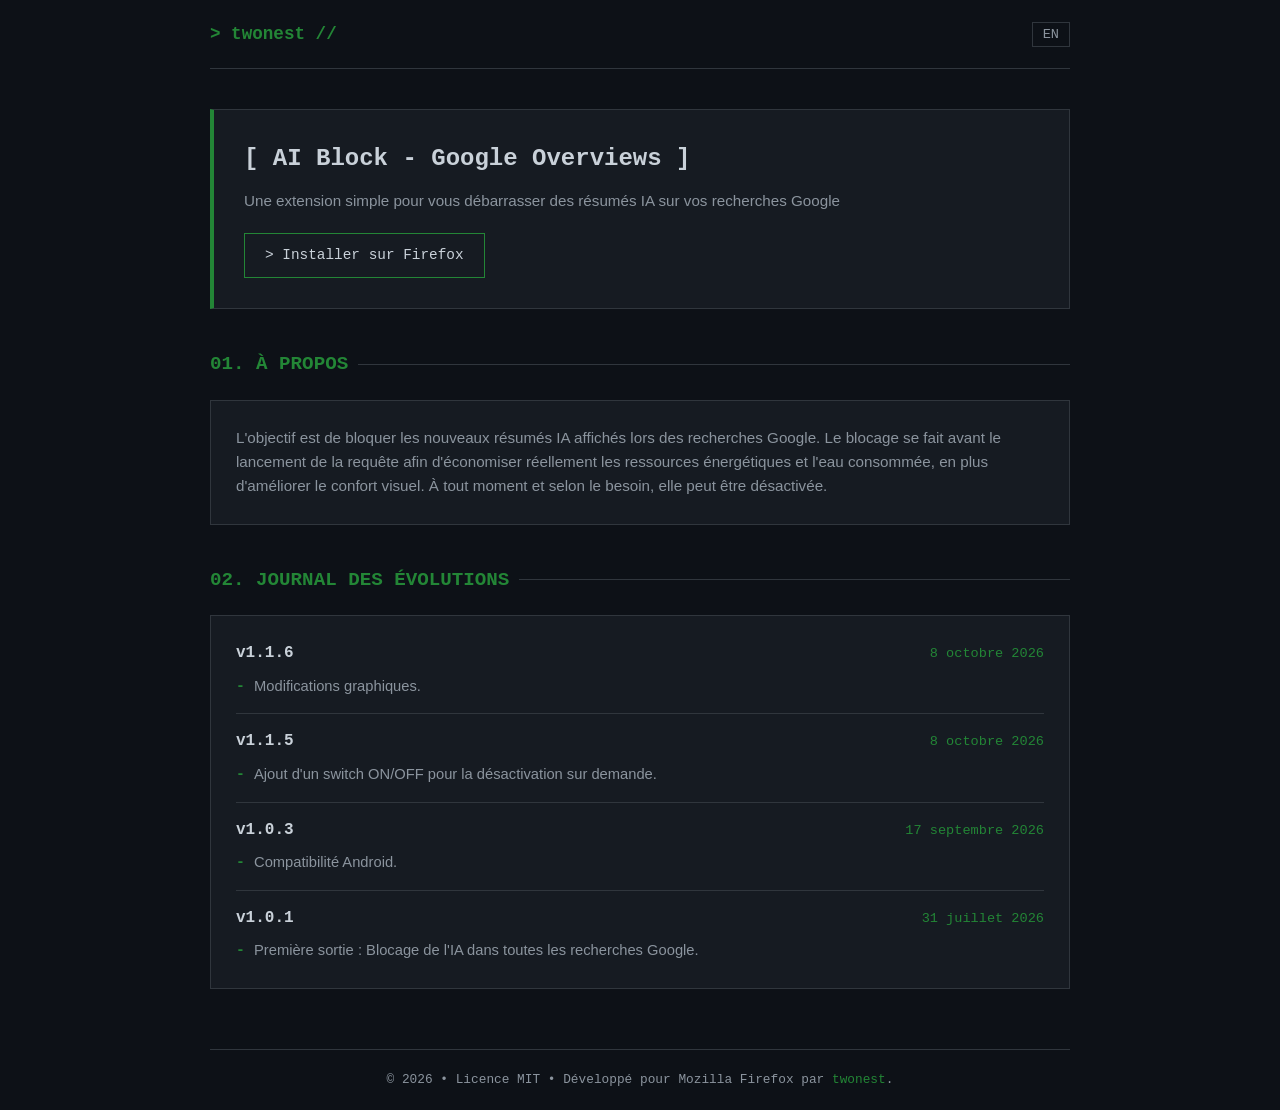
<file: index.html>
<!DOCTYPE html>
<html lang="fr">
<head>
  <meta charset="UTF-8">
  <meta name="viewport" content="width=device-width, initial-scale=1.0">
  <title>AI Block - Google Overviews // twonest</title>
  <style>
    /* Variables - Identiques au site principal */
    :root {
      --bg: #0d1117;
      --panel: #161b22;
      --border: #30363d;
      --text: #c9d1d9;
      --text-muted: #8b949e;
      --accent: #238636; /* Vert terminal / LED */
      --accent-glow: rgba(35, 134, 54, 0.15);
      --font-mono: 'Courier New', Courier, monospace;
      --font-sans: -apple-system, BlinkMacSystemFont, "Segoe UI", Roboto, sans-serif;
    }

    * { box-sizing: border-box; margin: 0; padding: 0; }

    body {
      background-color: var(--bg);
      color: var(--text);
      font-family: var(--font-sans);
      line-height: 1.6;
      padding: 20px;
      max-width: 900px;
      margin: 0 auto;
    }

    /* En-tête avec logo > twonest // et sélecteur de langue */
    header {
      display: flex;
      justify-content: space-between;
      align-items: center;
      padding-bottom: 20px;
      border-bottom: 1px solid var(--border);
      margin-bottom: 40px;
    }

    .logo {
      font-family: var(--font-mono);
      font-weight: bold;
      color: var(--accent);
      font-size: 1.1rem;
      text-decoration: none;
    }

    .lang-btn {
      background: transparent;
      border: 1px solid var(--border);
      color: var(--text-muted);
      padding: 4px 10px;
      font-family: var(--font-mono);
      font-size: 0.85rem;
      cursor: pointer;
      transition: border-color 0.2s, color 0.2s;
    }

    .lang-btn:hover {
      border-color: var(--accent);
      color: var(--text);
    }

    /* Block Hero Extension */
    .hero {
      background: var(--panel);
      border: 1px solid var(--border);
      border-left: 4px solid var(--accent);
      padding: 30px;
      margin-bottom: 40px;
    }

    .hero h1 {
      font-family: var(--font-mono);
      font-size: 1.5rem;
      margin-bottom: 10px;
      color: var(--text);
    }

    .hero p {
      color: var(--text-muted);
      font-size: 0.95rem;
      margin-bottom: 20px;
    }

    /* Boutons Rétro Terminal */
    .btn {
      display: inline-block;
      background: transparent;
      color: var(--text);
      border: 1px solid var(--accent);
      padding: 10px 20px;
      font-family: var(--font-mono);
      font-size: 0.9rem;
      text-decoration: none;
      transition: background 0.2s;
    }

    .btn:hover {
      background: var(--accent-glow);
    }

    /* Titres de Section avec Ligne Droite */
    section { margin-bottom: 40px; }

    h2 {
      font-family: var(--font-mono);
      font-size: 1.2rem;
      color: var(--accent);
      margin-bottom: 20px;
      display: flex;
      align-items: center;
      gap: 10px;
    }

    h2::after {
      content: "";
      flex: 1;
      height: 1px;
      background: var(--border);
    }

    /* Conteneurs d'information */
    .card-box {
      background: var(--panel);
      border: 1px solid var(--border);
      padding: 25px;
    }

    .card-box p {
      color: var(--text-muted);
      font-size: 0.95rem;
      line-height: 1.6;
    }

    /* Journal des évolutions */
    .release {
      border-bottom: 1px solid var(--border);
      padding-bottom: 15px;
      margin-bottom: 15px;
    }

    .release:last-child {
      border-bottom: none;
      margin-bottom: 0;
      padding-bottom: 0;
    }

    .release-header {
      display: flex;
      justify-content: space-between;
      align-items: baseline;
      margin-bottom: 8px;
    }

    .version {
      font-family: var(--font-mono);
      font-weight: bold;
      color: var(--text);
      font-size: 1rem;
    }

    .date {
      font-family: var(--font-mono);
      font-size: 0.85rem;
      color: var(--accent);
    }

    ul.release-list {
      list-style: none;
      padding-left: 0;
    }

    ul.release-list li {
      position: relative;
      padding-left: 18px;
      color: var(--text-muted);
      font-size: 0.92rem;
    }

    ul.release-list li::before {
      content: "-";
      position: absolute;
      left: 0;
      color: var(--accent);
      font-family: var(--font-mono);
      font-weight: bold;
    }

    /* Footer */
    footer {
      margin-top: 60px;
      text-align: center;
      font-family: var(--font-mono);
      font-size: 0.8rem;
      color: var(--text-muted);
      border-top: 1px solid var(--border);
      padding-top: 20px;
    }

    footer a {
      color: var(--accent);
      text-decoration: none;
    }

    footer a:hover {
      text-decoration: underline;
    }
  </style>
</head>
<body>

  <!-- En-tête minimaliste -->
  <header>
    <div class="logo">&gt; twonest //</div>
    <button class="lang-btn" id="lang-btn" onclick="toggleLanguage()">EN</button>
  </header>

  <main>
    <!-- Section Hero -->
    <div class="hero">
      <h1>[ AI Block - Google Overviews ]</h1>
      <p data-fr="Une extension simple pour vous débarrasser des résumés IA sur vos recherches Google" 
         data-en="A simple extension to get rid of AI Overviews on Google web searches">
         Une extension simple pour vous débarrasser des résumés IA sur vos recherches Google
      </p>
      <a href="https://addons.mozilla.org/fr/firefox/addon/ai-block-for-google-overviews/" 
         class="btn" 
         target="_blank" 
         rel="noopener" 
         data-fr="&gt; Installer sur Firefox" 
         data-en="&gt; Install on Firefox">&gt; Installer sur Firefox</a>
    </div>

    <!-- Section À Propos -->
    <section>
      <h2 data-fr="01. À PROPOS" data-en="01. ABOUT">01. À PROPOS</h2>
      <div class="card-box">
        <p data-fr="L'objectif est de bloquer les nouveaux résumés IA affichés lors des recherches Google. Le blocage se fait avant le lancement de la requête afin d'économiser réellement les ressources énergétiques et l'eau consommée, en plus d'améliorer le confort visuel. À tout moment et selon le besoin, elle peut être désactivée." 
           data-en="The objective is to block AI Overviews displayed in Google searches. Blocking takes place before the query is made to achieve real savings in energy and water consumption, while improving visual comfort. It can be disabled at any time if needed.">
           L'objectif est de bloquer les nouveaux résumés IA affichés lors des recherches Google. Le blocage se fait avant le lancement de la requête afin d'économiser réellement les ressources énergétiques et l'eau consommée, en plus d'améliorer le confort visuel. À tout moment et selon le besoin, elle peut être désactivée.
        </p>
      </div>
    </section>

    <!-- Section Changelog -->
    <section>
      <h2 data-fr="02. JOURNAL DES ÉVOLUTIONS" data-en="02. CHANGELOG">02. JOURNAL DES ÉVOLUTIONS</h2>
      <div class="card-box">
        
        <article class="release">
          <div class="release-header">
            <span class="version">v1.1.6</span>
            <span class="date" data-fr="2 novembre 2026" data-en="November 2, 2026">8 octobre 2026</span>
          </div>
          <ul class="release-list">
            <li data-fr="Modifications graphiques." data-en="Style modifications.">Modifications graphiques.</li>
          </ul>
        </article>
        
        <article class="release">
          <div class="release-header">
            <span class="version">v1.1.5</span>
            <span class="date" data-fr="8 octobre 2026" data-en="Octobre 8, 2026">8 octobre 2026</span>
          </div>
          <ul class="release-list">
            <li data-fr="Ajout d'un switch ON/OFF pour la désactivation sur demande." data-en="Toggle switch for deactivation on demand.">Ajout d'un switch ON/OFF pour la désactivation sur demande.</li>
          </ul>
        </article>

        <article class="release">
          <div class="release-header">
            <span class="version">v1.0.3</span>
            <span class="date" data-fr="17 septembre 2026" data-en="September 17, 2026">17 septembre 2026</span>
          </div>
          <ul class="release-list">
            <li data-fr="Compatibilité Android." data-en="Android compatibility.">Compatibilité Android.</li>
          </ul>
        </article>

        <article class="release">
          <div class="release-header">
            <span class="version">v1.0.1</span>
            <span class="date" data-fr="31 juillet 2026" data-en="July 31, 2026">31 juillet 2026</span>
          </div>
          <ul class="release-list">
            <li data-fr="Première sortie : Blocage de l'IA dans toutes les recherches Google." data-en="First release: Blocking AI overviews in all Google searches.">Première sortie : Blocage de l'IA dans toutes les recherches Google.</li>
          </ul>
        </article>

      </div>
    </section>
  </main>

  <footer>
    <span data-fr="© 2026 • Licence MIT • Développé pour Mozilla Firefox par" 
          data-en="© 2026 • MIT License • Developed for Mozilla Firefox by">
      © 2026 • Licence MIT • Développé pour Mozilla Firefox par
    </span>
    <a href="https://www.denispellon.fr" target="_blank" rel="noopener">twonest</a>.
  </footer>

  <script>
    let currentLang = 'fr';

    function toggleLanguage() {
      currentLang = currentLang === 'fr' ? 'en' : 'fr';
      const langBtn = document.getElementById('lang-btn');
      
      if (langBtn) {
        langBtn.textContent = currentLang === 'fr' ? 'EN' : 'FR';
      }

      document.querySelectorAll('[data-fr]').forEach(el => {
        const text = el.getAttribute(`data-${currentLang}`);
        if (text) {
          el.textContent = text;
        }
      });

      document.documentElement.lang = currentLang;
    }
  </script>

</body>
</html>
</file>
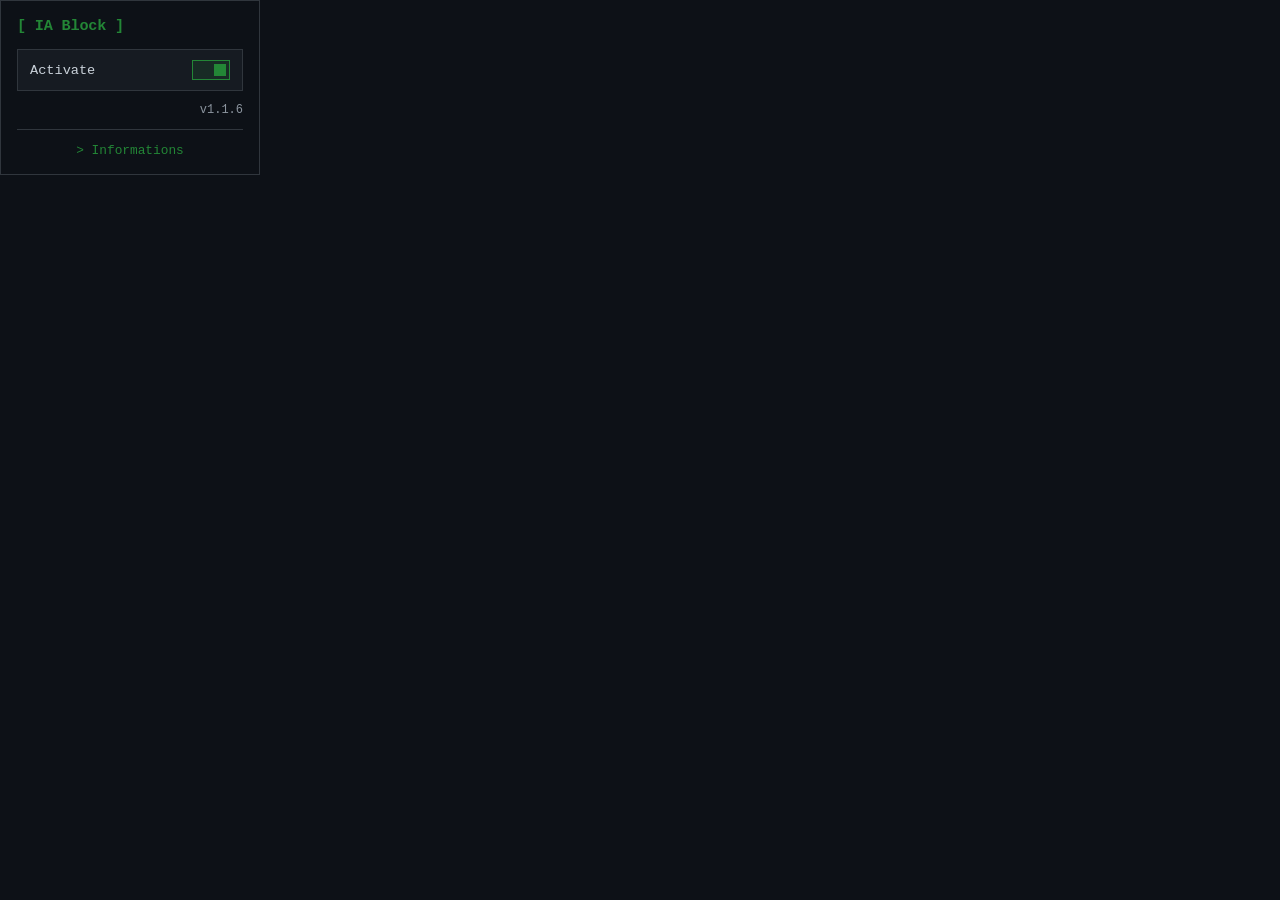
<file: popup.html>
<!DOCTYPE html>
<html>
<head>
    <meta charset="UTF-8">
    <style>
        :root {
            --bg: #0d1117;
            --panel: #161b22;
            --border: #30363d;
            --text: #c9d1d9;
            --text-muted: #8b949e;
            --accent: #238636; /* Vert terminal / LED */
            --accent-glow: rgba(35, 134, 54, 0.15);
            --font-mono: 'Courier New', Courier, monospace;
            --font-sans: -apple-system, BlinkMacSystemFont, "Segoe UI", Roboto, sans-serif;
        }

        * {
            box-sizing: border-box;
            margin: 0;
            padding: 0;
        }

        body {
            font-family: var(--font-sans);
            width: 260px;
            margin: 0;
            padding: 16px;
            background-color: var(--bg);
            color: var(--text);
            user-select: none;
            -webkit-user-select: none;
            border: 1px solid var(--border);
        }

        h3 {
            margin: 0 0 14px 0;
            font-family: var(--font-mono);
            font-size: 0.95rem;
            color: var(--accent);
            text-align: left;
            letter-spacing: -0.2px;
        }

        .toggle-container {
            display: flex;
            align-items: center;
            justify-content: space-between;
            background: var(--panel);
            border: 1px solid var(--border);
            padding: 10px 12px;
            margin-bottom: 12px;
        }

        .toggle-label {
            font-family: var(--font-mono);
            font-size: 0.85rem;
            color: var(--text);
        }

        /* Switch Rétro-Futuriste (Angles droits style terminal) */
        .switch {
            position: relative;
            display: inline-block;
            width: 38px;
            height: 20px;
        }

        .switch input {
            opacity: 0;
            width: 0;
            height: 0;
        }

        .slider {
            position: absolute;
            cursor: pointer;
            top: 0; left: 0; right: 0; bottom: 0;
            background-color: var(--bg);
            border: 1px solid var(--border);
            transition: background-color .2s, border-color .2s;
        }

        .slider:before {
            position: absolute;
            content: "";
            height: 12px;
            width: 12px;
            left: 3px;
            bottom: 3px;
            background-color: var(--text-muted);
            transition: transform .2s, background-color .2s;
        }

        input:checked + .slider {
            background-color: var(--accent-glow);
            border-color: var(--accent);
        }

        input:checked + .slider:before {
            transform: translateX(18px);
            background-color: var(--accent);
        }

        .info-row {
            display: flex;
            justify-content: space-between;
            align-items: center;
            margin-top: 4px;
        }

        small {
            font-family: var(--font-mono);
            color: var(--text-muted);
            font-size: 0.75rem;
            display: block;
            text-align: right;
        }

        .popup-footer {
            margin-top: 12px;
            padding-top: 10px;
            border-top: 1px solid var(--border);
            text-align: center;
        }

        .changelog-link {
            font-family: var(--font-mono);
            color: var(--accent);
            font-size: 0.8rem;
            text-decoration: none;
            display: inline-block;
            transition: opacity 0.2s;
        }

        .changelog-link:hover {
            text-decoration: underline;
        }
    </style>
</head>
<body>
    <h3>[ IA Block ]</h3>
    
    <div class="toggle-container">
        <span class="toggle-label">Activate</span>
        <label class="switch">
            <input type="checkbox" id="toggleState" checked>
            <span class="slider"></span>
        </label>
    </div>

    <small>v1.1.6</small>

    <div class="popup-footer">
        <a href="https://denispellon.github.io/ai-block-firefox/" class="changelog-link" target="_blank" rel="noopener">
            &gt; Informations
        </a>
    </div>

    <!-- External JS for CSP -->
    <script src="popup.js"></script>
</body>
</html>
</file>
